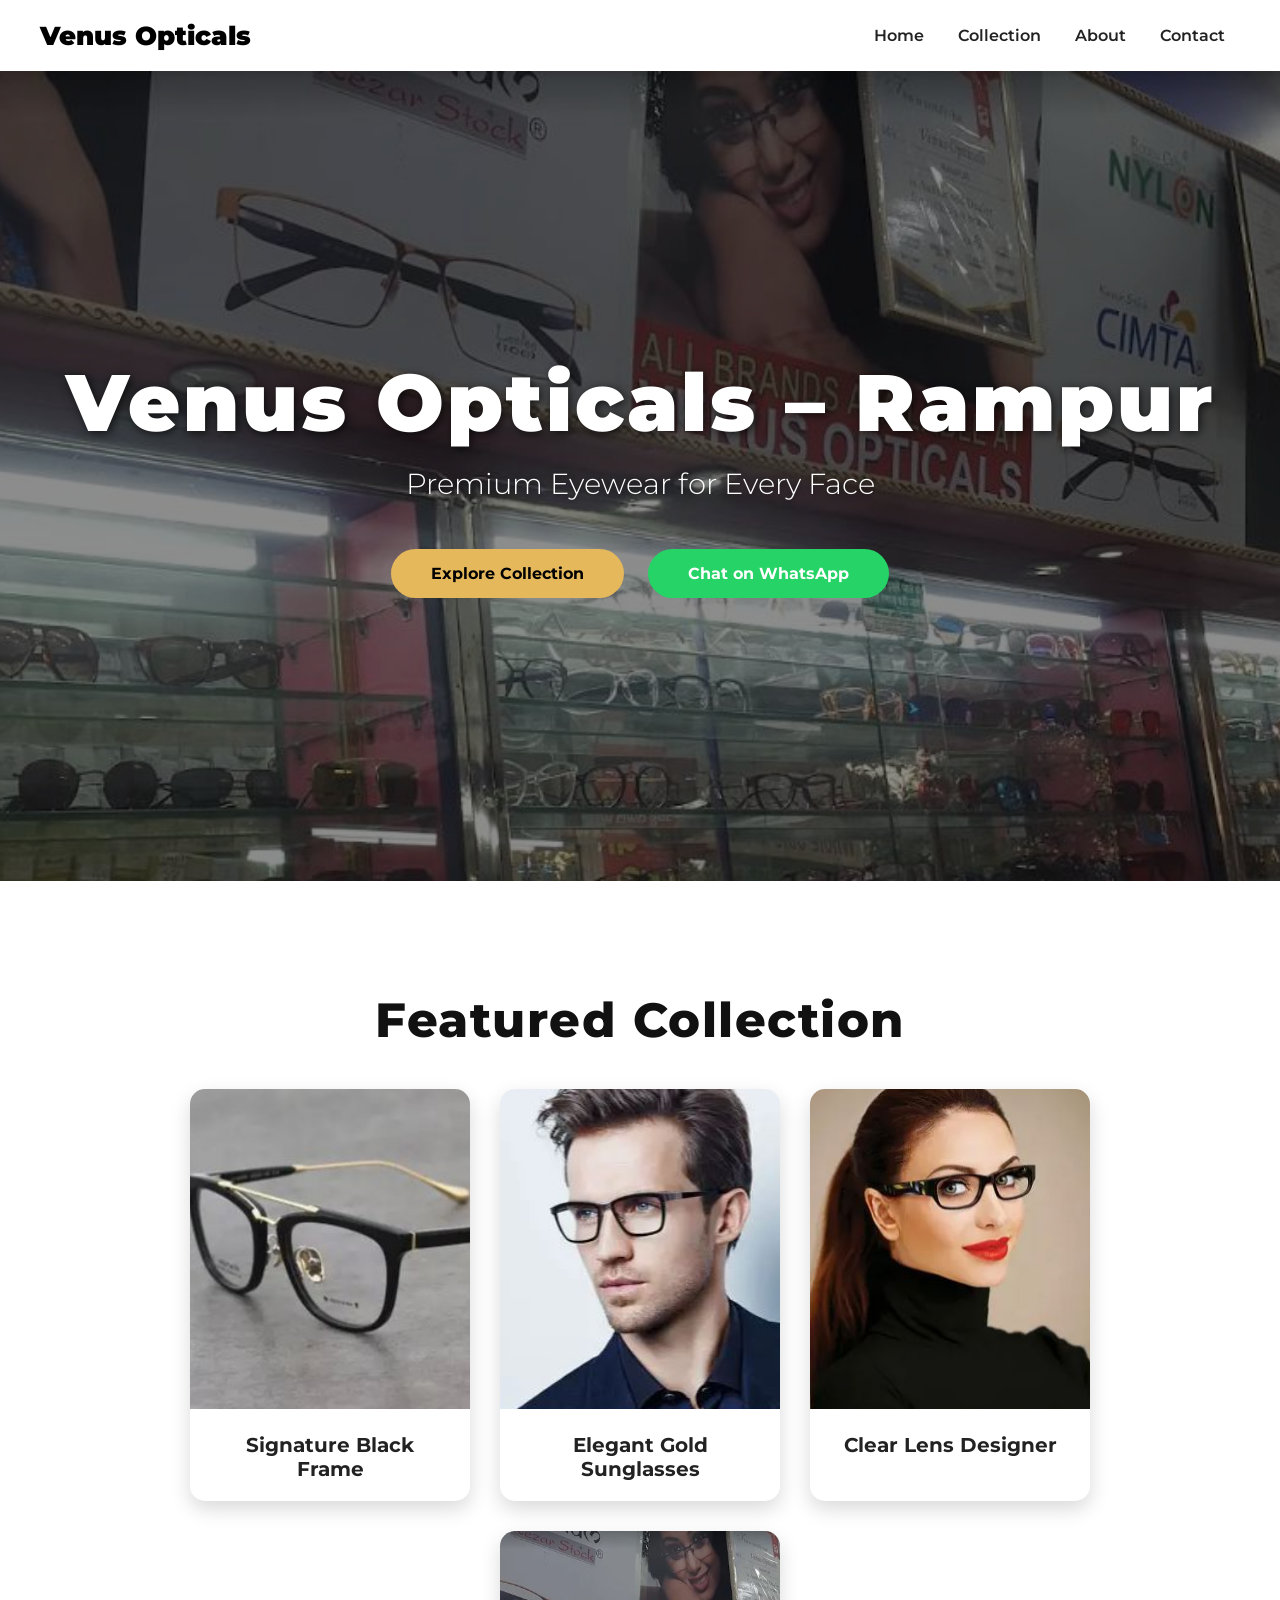
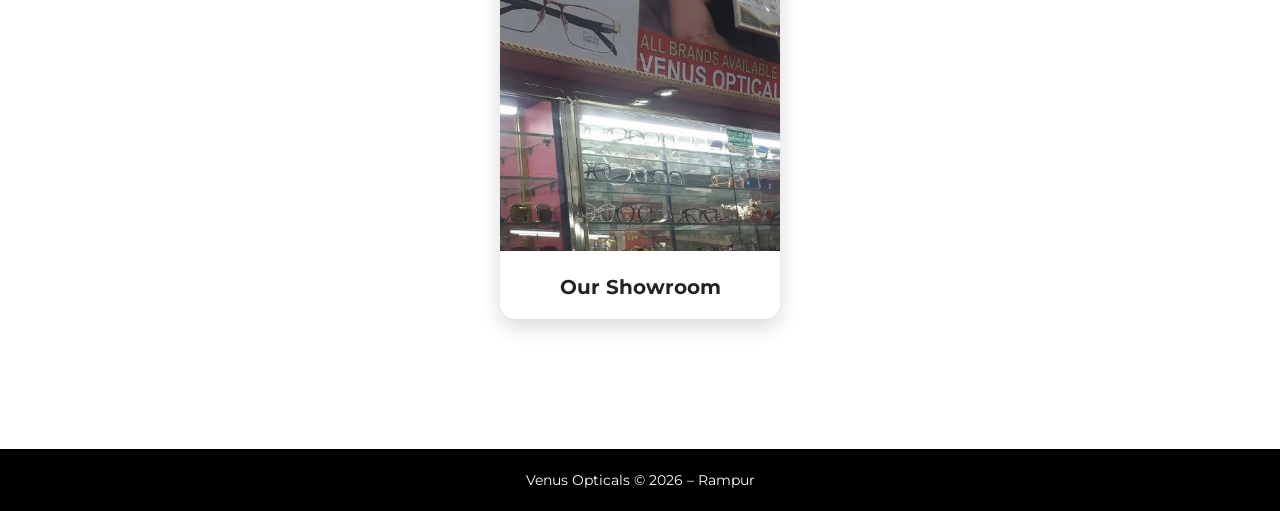
<file: index.html>
<!DOCTYPE html>
<html lang="en">
<head>
  <meta charset="UTF-8" />
  <meta name="viewport" content="width=device-width, initial-scale=1" />
  <title>Venus Opticals – Rampur</title>
  <link rel="stylesheet" href="styles.css" />
  <link href="https://fonts.googleapis.com/css2?family=Montserrat:wght@300;600;800&display=swap" rel="stylesheet" />
</head>
<body>

  <!-- Navbar -->
  <div class="navbar">
    <div>Venus Opticals</div>
    <div>
      <a href="index.html">Home</a>
      <a href="collection.html">Collection</a>
      <a href="about.html">About</a>
      <a href="contact.html">Contact</a>
    </div>
  </div>

  <!-- Hero -->
  <div class="hero" style="background-image:url('showroom.JPG');">
    <div class="hero-content">
      <h1 class="hero-title">Venus Opticals – Rampur</h1>
      <p class="hero-subtitle">Premium Eyewear for Every Face</p>
      <a href="collection.html" class="btn btn-primary">Explore Collection</a>
      <a href="https://wa.me/919368396366" target="_blank" class="btn btn-whatsapp">Chat on WhatsApp</a>
    </div>
  </div>

  <!-- Featured Collection -->
  <div class="section">
    <h2>Featured Collection</h2>
    <div class="grid">
      <div class="product-card">
        <img src="5.JPG" alt="Signature Black Frame" />
        <h4>Signature Black Frame</h4>
      </div>
      <div class="product-card">
        <img src="6.JPG" alt="Elegant Gold Sunglasses" />
        <h4>Elegant Gold Sunglasses</h4>
      </div>
      <div class="product-card">
        <img src="3.JPG" alt="Clear Lens Designer" />
        <h4>Clear Lens Designer</h4>
      </div>
      <div class="product-card">
        <img src="showroom.JPG" alt="Venus Opticals Showroom" />
        <h4>Our Showroom</h4>
      </div>
    </div>
  </div>

  <footer>
    Venus Opticals © 2026 – Rampur
  </footer>

</body>
</html>
</file>
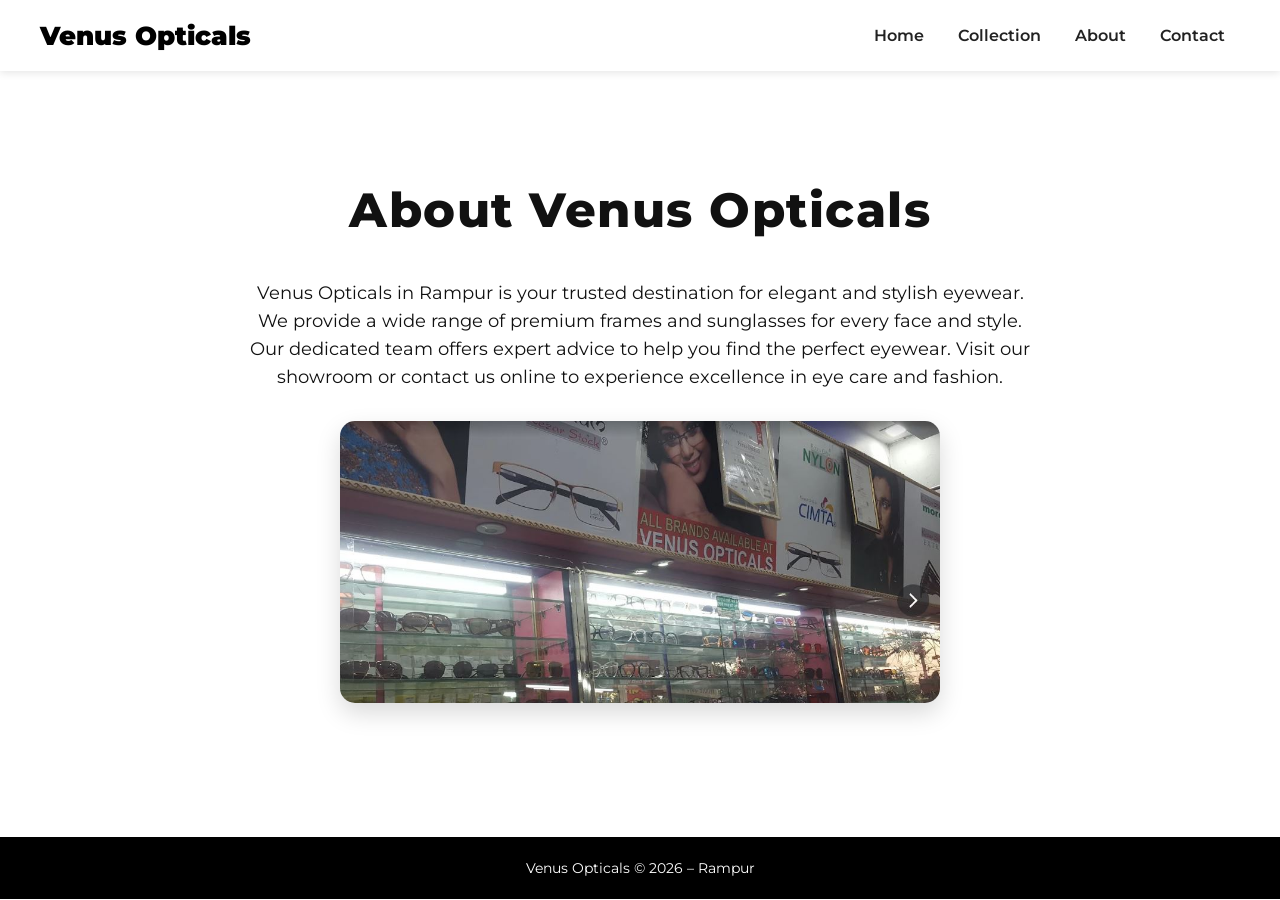
<file: about.html>
<!DOCTYPE html>
<html lang="en">
<head>
  <meta charset="UTF-8" />
  <meta name="viewport" content="width=device-width, initial-scale=1" />
  <title>About Us | Venus Opticals</title>
  <link rel="stylesheet" href="styles.css" />
</head>
<body>

  <div class="navbar">
    <div>Venus Opticals</div>
    <div>
      <a href="index.html">Home</a>
      <a href="collection.html">Collection</a>
      <a href="about.html">About</a>
      <a href="contact.html">Contact</a>
    </div>
  </div>

  <div class="section">
    <h2>About Venus Opticals</h2>
    <p style="max-width: 800px; margin: auto; font-size: 1.1rem; line-height: 1.6;">
      Venus Opticals in Rampur is your trusted destination for elegant and stylish eyewear.
      We provide a wide range of premium frames and sunglasses for every face and style.
      Our dedicated team offers expert advice to help you find the perfect eyewear.
      Visit our showroom or contact us online to experience excellence in eye care and fashion.
    </p>
    <img src="showroom.JPG" alt="Venus Opticals Front" style="width:100%; max-width:600px; margin-top:30px; border-radius: 15px; box-shadow: 0 10px 25px rgba(0,0,0,0.15);" />
  </div>

  <footer>
    Venus Opticals © 2026 – Rampur
  </footer>

</body>
</html>
</file>
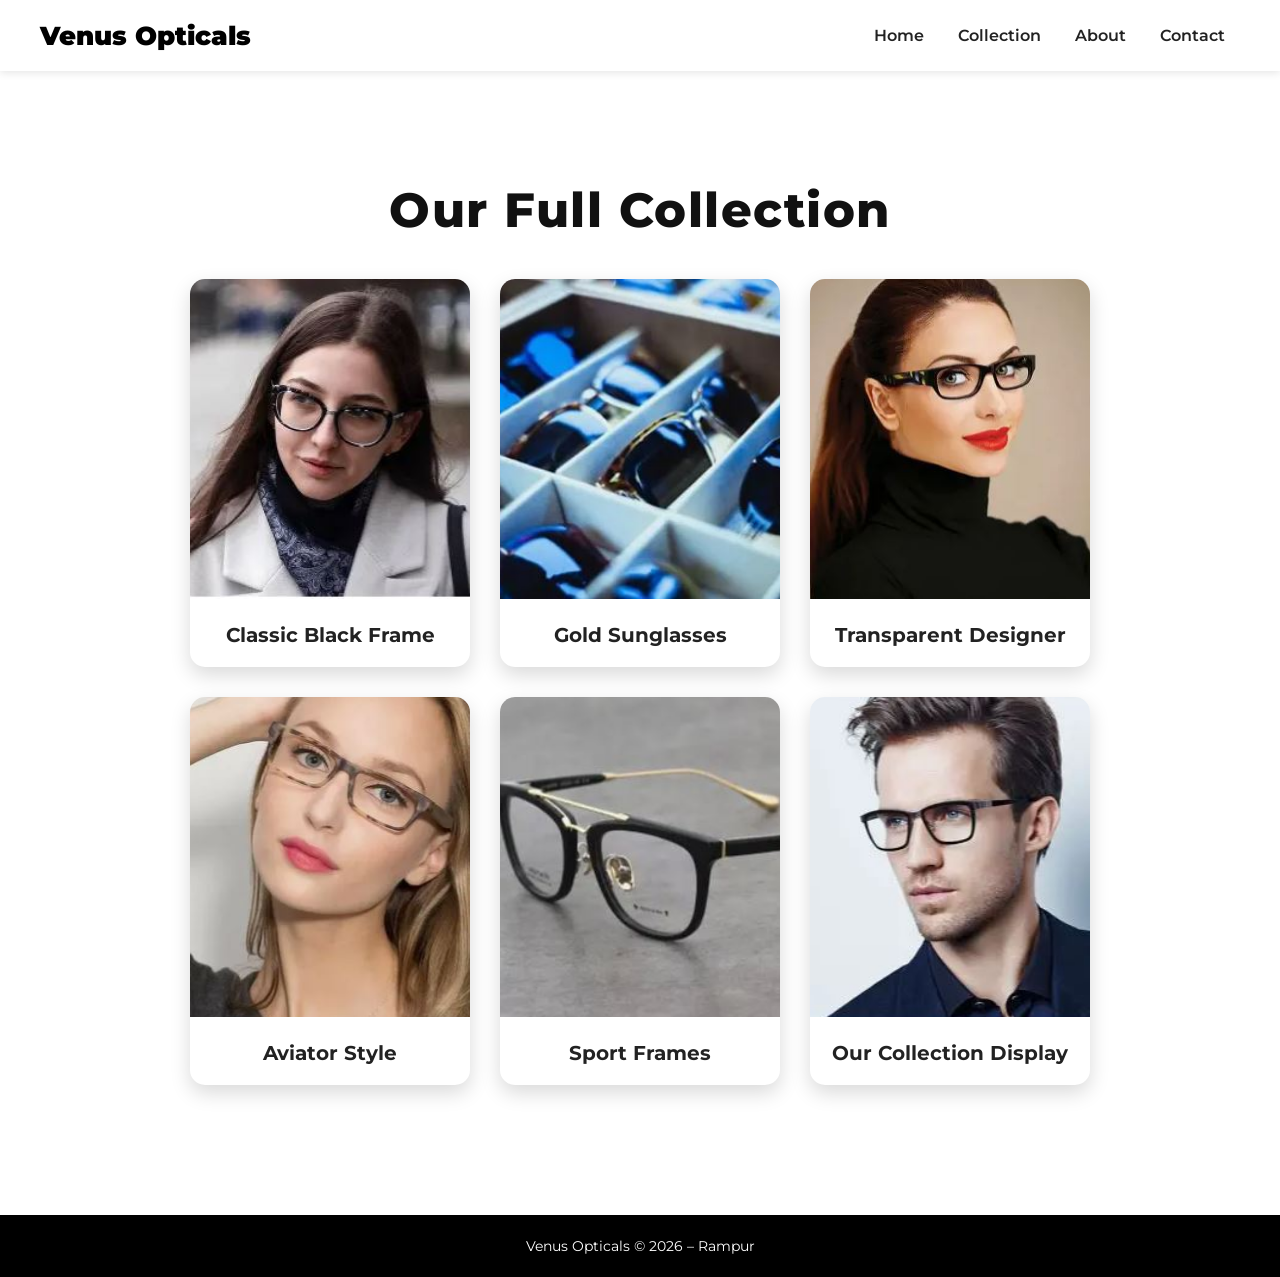
<file: collection.html>
<!DOCTYPE html>
<html lang="en">
<head>
  <meta charset="UTF-8" />
  <meta name="viewport" content="width=device-width, initial-scale=1" />
  <title>Collection | Venus Opticals</title>
  <link rel="stylesheet" href="styles.css" />
</head>
<body>

  <div class="navbar">
    <div>Venus Opticals</div>
    <div>
      <a href="index.html">Home</a>
      <a href="collection.html">Collection</a>
      <a href="about.html">About</a>
      <a href="contact.html">Contact</a>
    </div>
  </div>

  <div class="section">
    <h2>Our Full Collection</h2>
    <div class="grid">
      <div class="product-card">
        <img src="1.JPG" alt="Classic Black Frame" />
        <h4>Classic Black Frame</h4>
      </div>
      <div class="product-card">
        <img src="2.JPG" alt="Gold Sunglasses" />
        <h4>Gold Sunglasses</h4>
      </div>
      <div class="product-card">
        <img src="3.JPG" alt="Transparent Designer" />
        <h4>Transparent Designer</h4>
      </div>
      <div class="product-card">
        <img src="4.JPG" alt="Aviator Style" />
        <h4>Aviator Style</h4>
      </div>
      <div class="product-card">
        <img src="5.JPG" alt="Sport Frames" />
        <h4>Sport Frames</h4>
      </div>
      <div class="product-card">
        <img src="6.JPG" alt="Venus Opticals Display" />
        <h4>Our Collection Display</h4>
      </div>
    </div>
  </div>

  <footer>
    Venus Opticals © 2026 – Rampur
  </footer>

</body>
</html>
</file>
<file: styles.css>
/* ---------------- Global Styles ---------------- */
@import url('https://fonts.googleapis.com/css2?family=Montserrat:wght@300;600;800&display=swap');

body, html {
  margin: 0;
  padding: 0;
  font-family: 'Montserrat', sans-serif;
  color: #111;
  scroll-behavior: smooth;
}

a {
  text-decoration: none;
  color: inherit;
}

/* Navbar */
.navbar {
  display: flex;
  justify-content: space-between;
  align-items: center;
  padding: 20px 40px;
  background: #fff;
  box-shadow: 0 2px 8px rgba(0,0,0,0.1);
  position: sticky;
  top: 0;
  z-index: 100;
}
.navbar a {
  padding: 10px 15px;
  font-weight: 600;
  color: #222;
  transition: color 0.3s;
}
.navbar a:hover {
  color: #e5b85c;
}
.navbar div:first-child {
  font-weight: 900;
  font-size: 1.6rem;
  color: #000;
}

/* Hero */
.hero {
  height: 90vh;
  background-size: cover;
  background-position: center;
  display: flex;
  justify-content: center;
  align-items: center;
  flex-direction: column;
  text-align: center;
  color: #fff;
  position: relative;
}
.hero::after {
  content: "";
  position: absolute;
  inset: 0;
  background: rgba(0,0,0,0.45);
  z-index: 0;
}
.hero-content {
  position: relative;
  z-index: 1;
}
.hero-title {
  font-size: 5rem;
  font-weight: 900;
  letter-spacing: 3px;
  margin: 0;
  text-shadow: 2px 2px 10px rgba(0,0,0,0.7);
}
.hero-subtitle {
  font-size: 1.8rem;
  margin-top: 15px;
  font-weight: 300;
  text-shadow: 1px 1px 6px rgba(0,0,0,0.6);
}

/* Buttons */
.btn {
  margin: 20px 10px 0 10px;
  padding: 15px 40px;
  font-size: 1rem;
  font-weight: 700;
  border-radius: 30px;
  transition: 0.3s;
  display: inline-block;
  cursor: pointer;
  user-select: none;
}
.btn-primary {
  background: #e5b85c;
  color: #000;
  border: none;
}
.btn-primary:hover {
  background: #b38640;
}
.btn-whatsapp {
  background: #25D366;
  color: #fff;
  border: none;
}
.btn-whatsapp:hover {
  background: #1DA851;
}

/* Sections */
.section {
  padding: 70px 40px;
  text-align: center;
  max-width: 1200px;
  margin: 0 auto;
}
.section h2 {
  font-size: 3rem;
  margin-bottom: 40px;
  font-weight: 800;
  letter-spacing: 1.5px;
}

/* Grid */
.grid {
  display: flex;
  justify-content: center;
  flex-wrap: wrap;
  gap: 30px;
}

/* Product Card */
.product-card {
  width: 280px;
  border-radius: 15px;
  overflow: hidden;
  box-shadow: 0 8px 20px rgba(0,0,0,0.15);
  background: #fff;
  transition: transform 0.3s, box-shadow 0.3s;
  cursor: pointer;
}
.product-card:hover {
  transform: translateY(-10px);
  box-shadow: 0 15px 35px rgba(0,0,0,0.25);
}
.product-card img {
  width: 100%;
  height: 320px;
  object-fit: cover;
}
.product-card h4 {
  padding: 20px;
  font-size: 1.25rem;
  font-weight: 700;
  color: #222;
  margin: 0;
}

/* Footer */
footer {
  background: #000;
  color: #fff;
  padding: 22px;
  text-align: center;
  font-size: 0.9rem;
  margin-top: 60px;
}

/* Responsive */
@media (max-width: 768px) {
  .hero-title {
    font-size: 3rem;
  }
  .product-card {
    width: 90vw;
  }
  .navbar {
    flex-direction: column;
    gap: 15px;
  }
}
</file>
